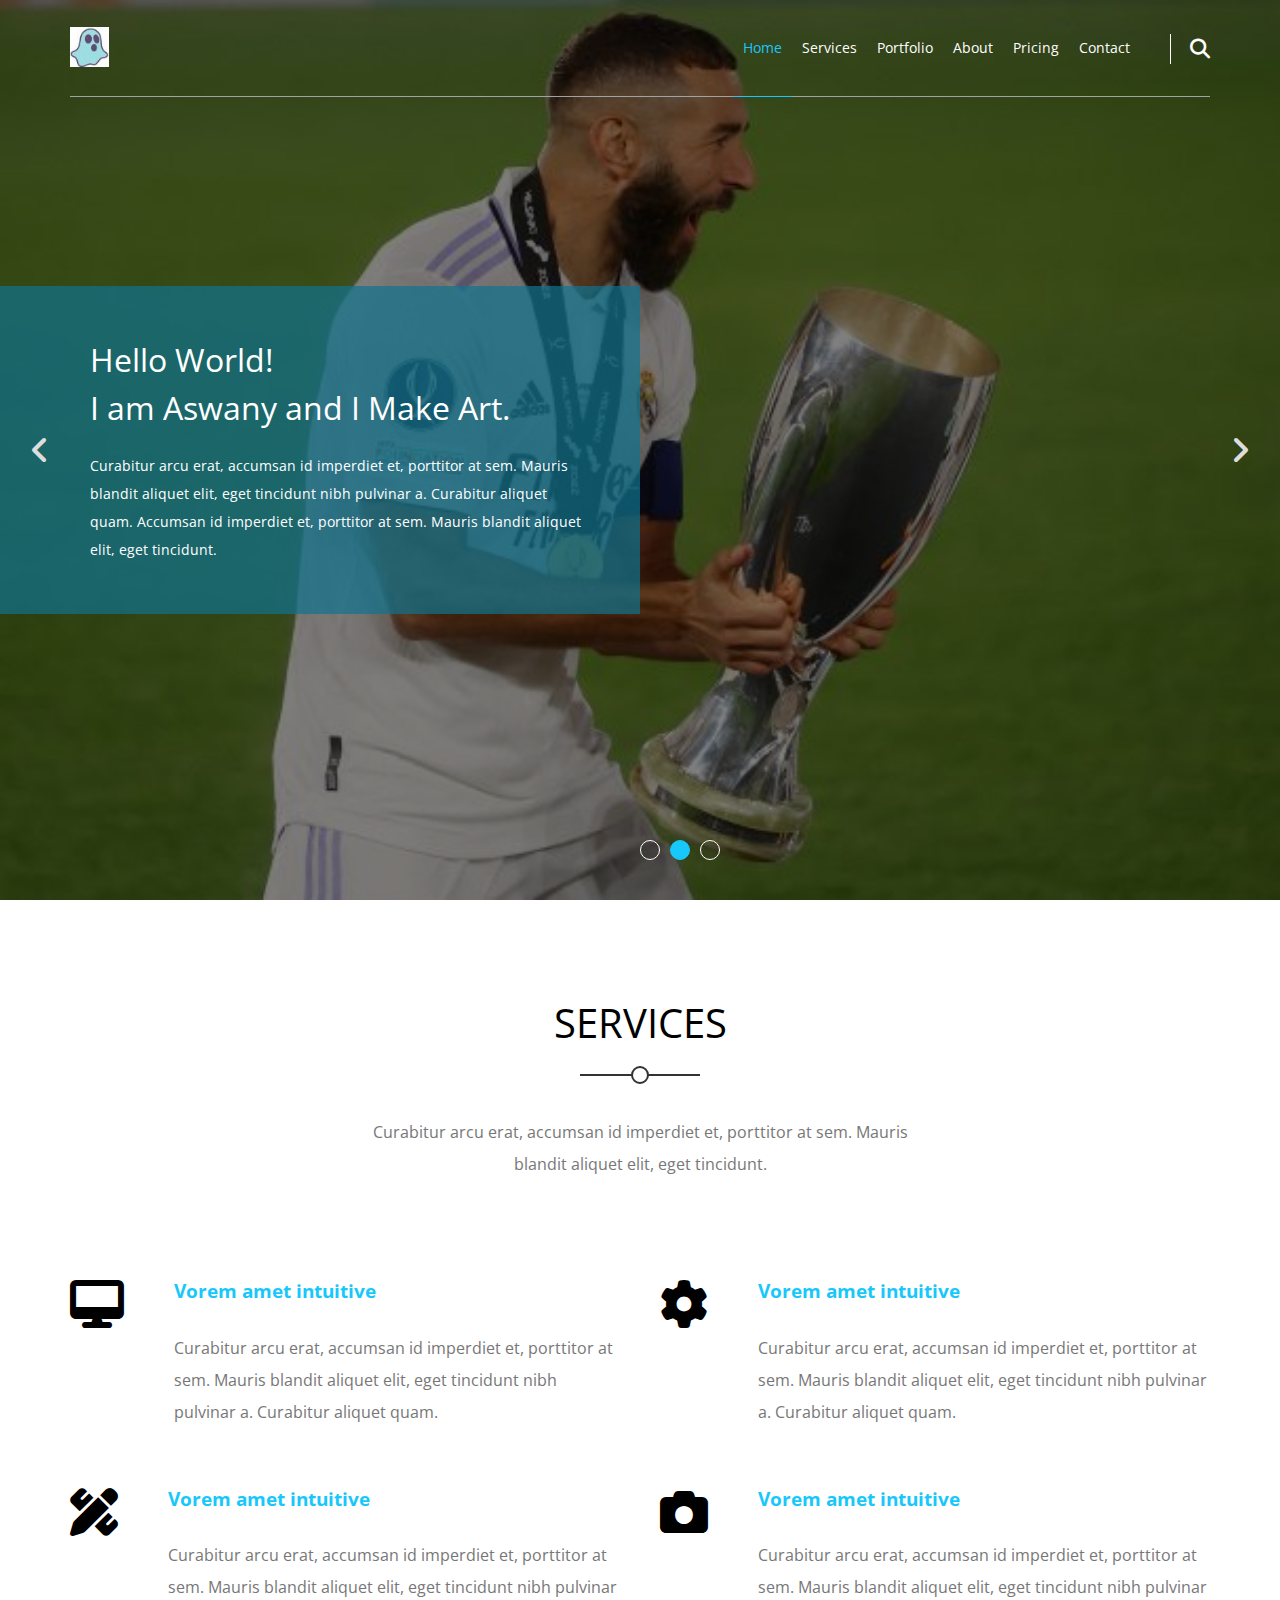
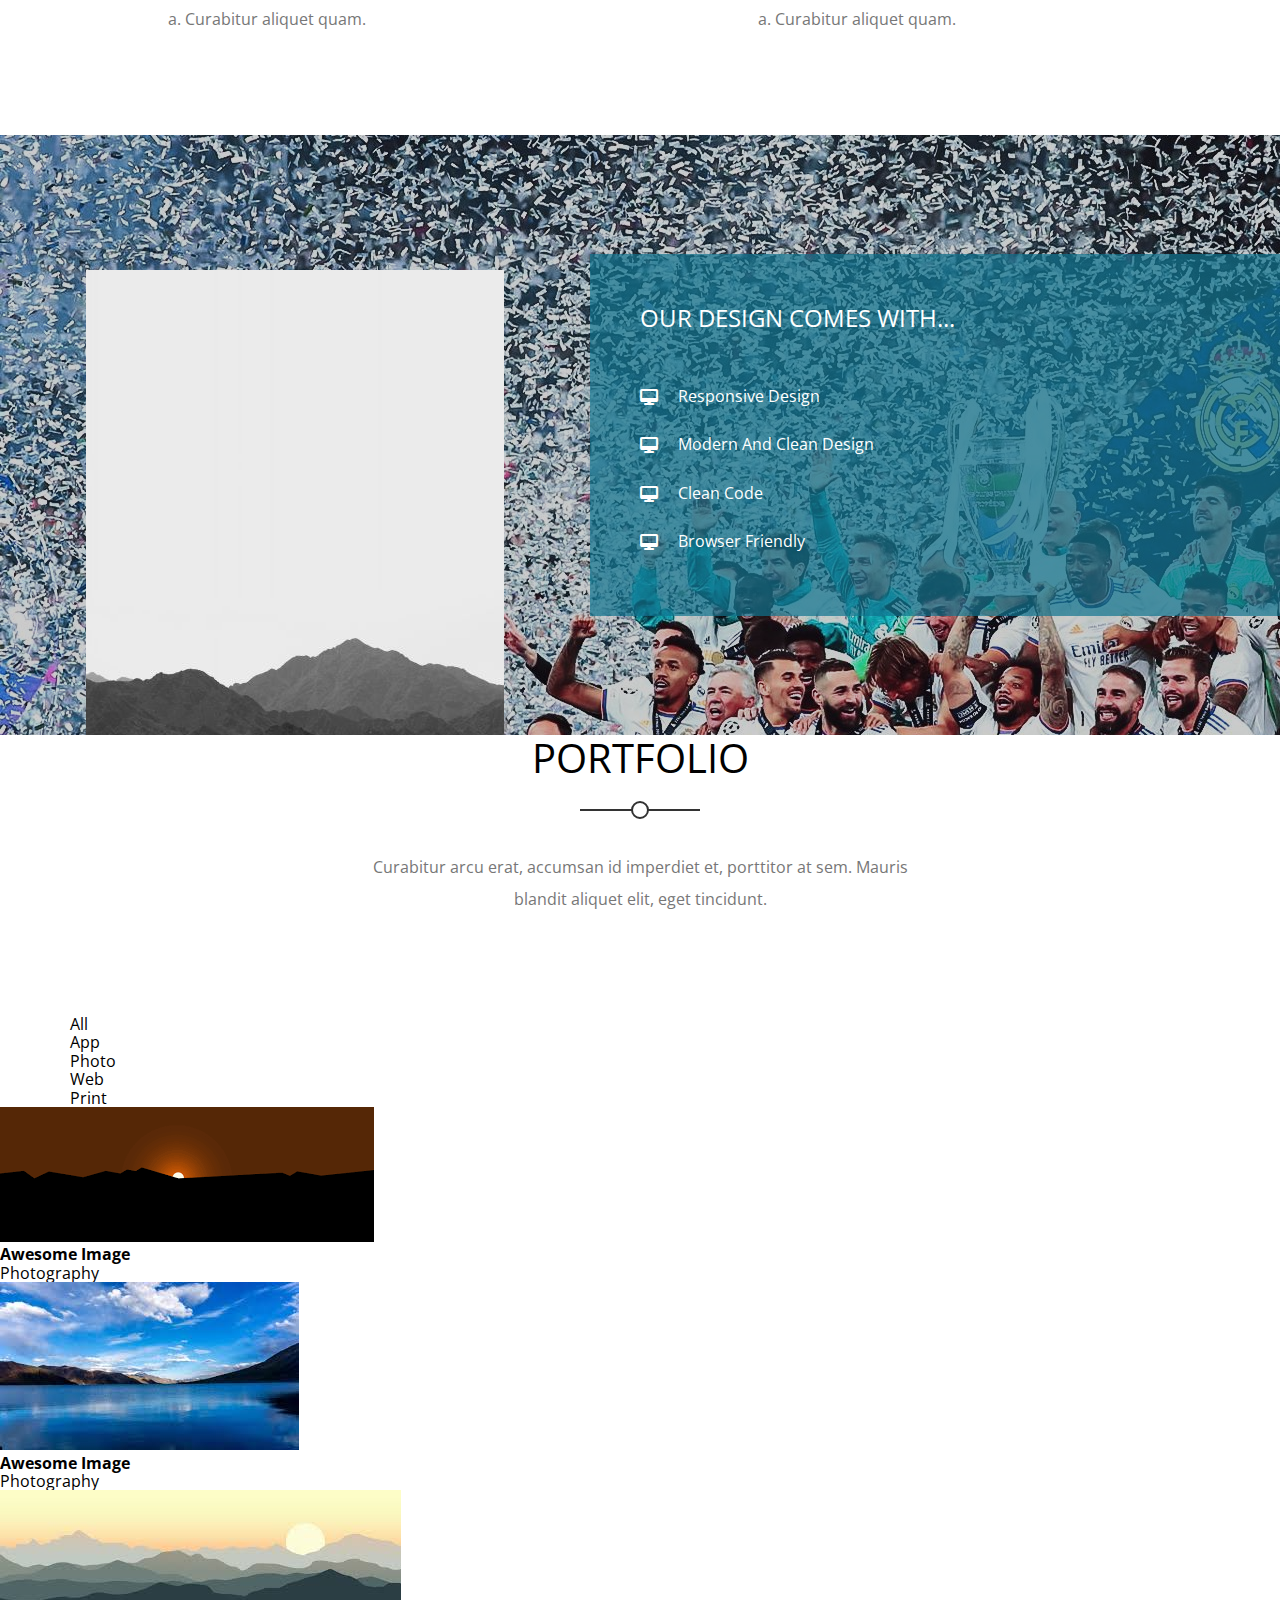
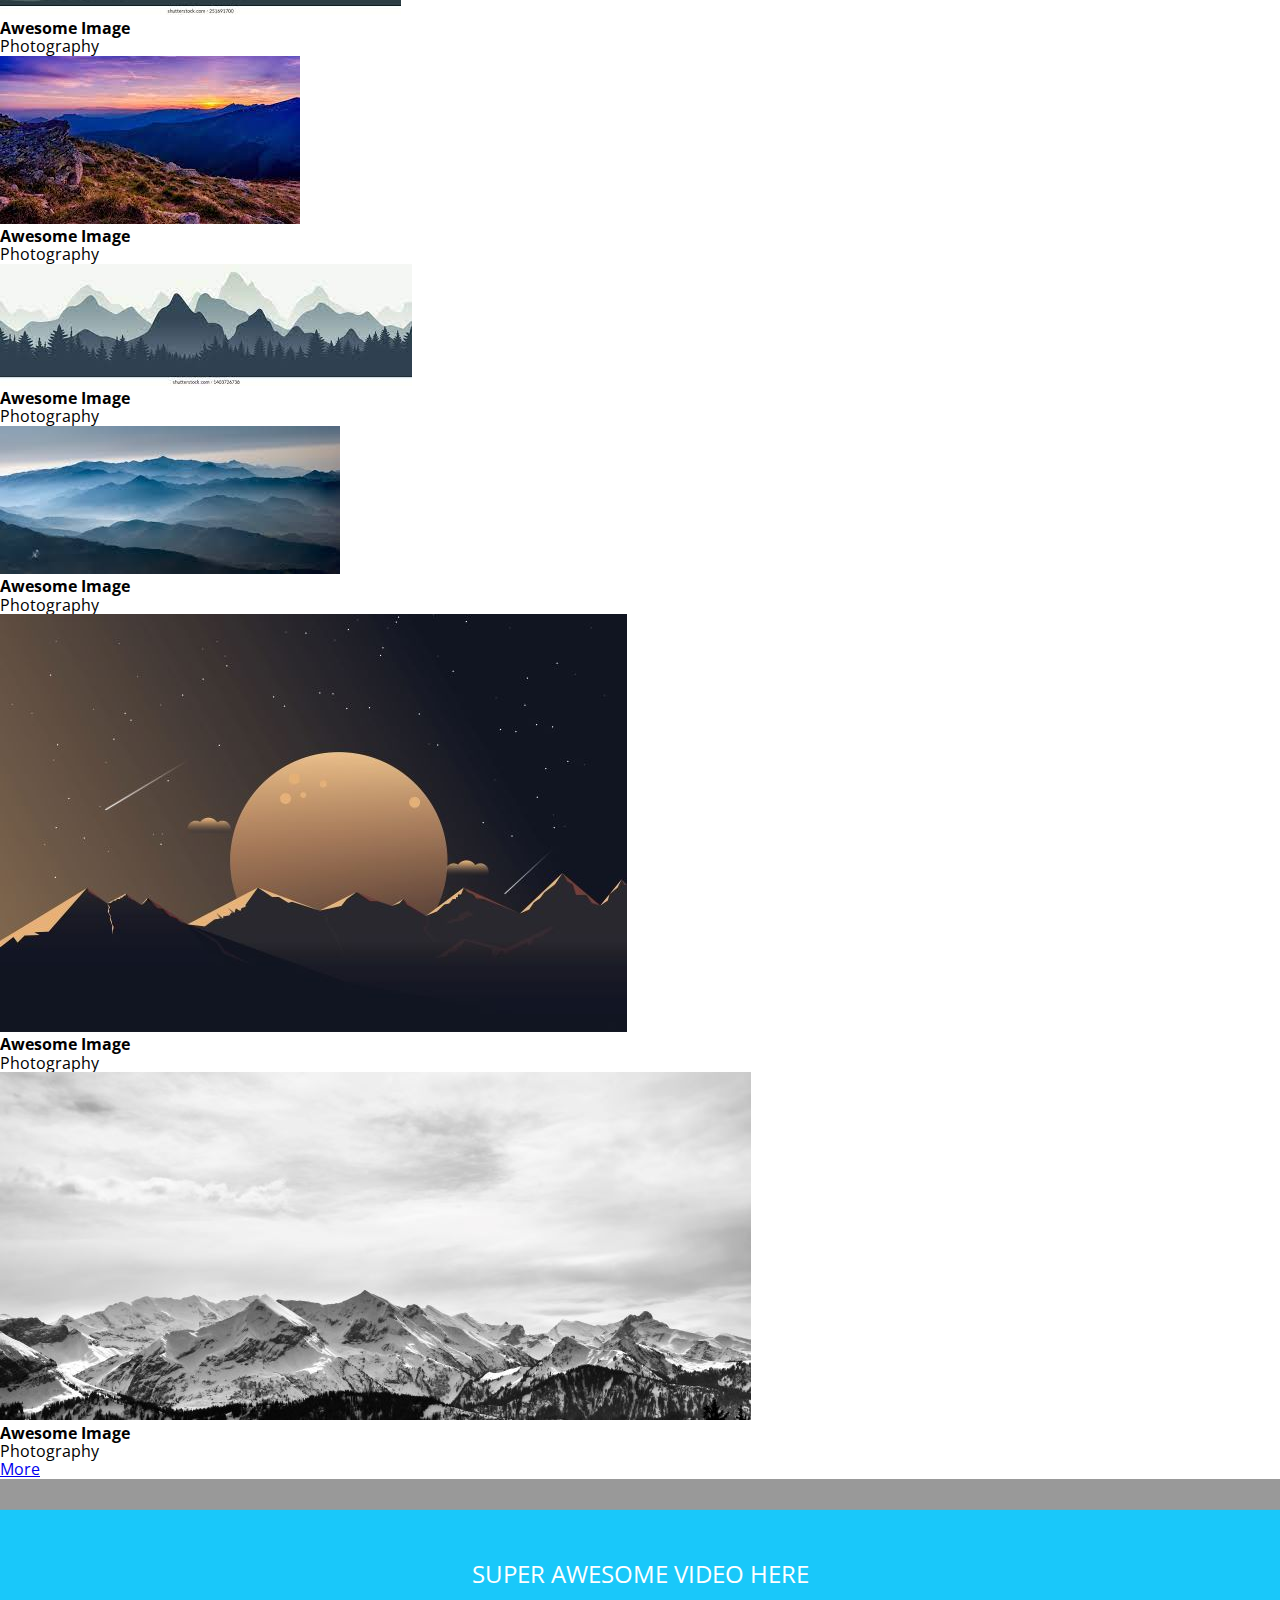
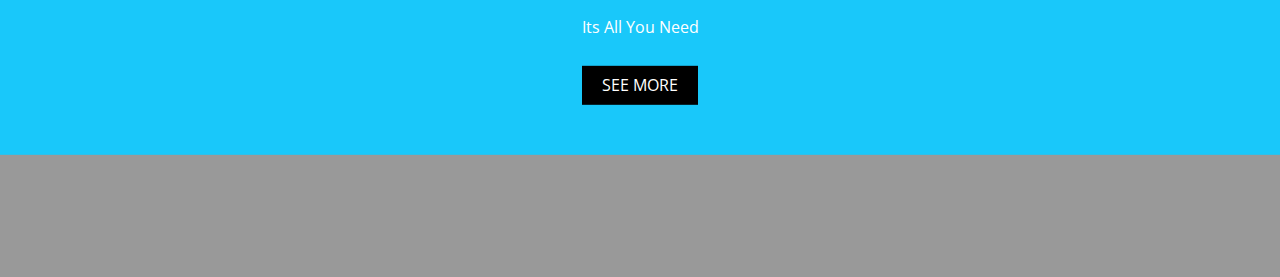
<file: index.html>
<!DOCTYPE html>
<html lang="en">
<head>
    <meta charset="UTF-8"> 
    <meta http-equiv="X-UA-Compatible" content="IE=edge">
    <meta name="viewport" content="width=device-width, initial-scale=1.0">
    <title>Aswany | Template Two</title>
    <!-- Render All Elements Normally -->
    <link rel="stylesheet" href="/css/normalize.css" />
    <!-- Font Awesome Library -->
    <link rel="stylesheet" href="/css/all.min.css" />
    <!-- Main Template CSS File -->
    <link rel="stylesheet" href="/css/kasper.css" />
    <!-- Google Fonts -->
    <link rel="preconnect" href="https://fonts.gstatic.com" />
    <link href="https://fonts.googleapis.com/css2?family=Open+Sans:wght@400;700&#038;display=swap" rel="stylesheet" />
</head>
<body>
    <!-- Start Header -->
    <header>
        <div class="container">
            <a href="#" class="logo">
                <img src="/images/logo2.jpg" alt="Logo">
            </a>
            <nav>
                <i class="fas fa-bars toggle-menu"></i>
                <ul>
                    <li><a class="active" href="#">Home</a></li>
                    <li><a href="#">Services</a></li>
                    <li><a href="#">Portfolio</a></li>
                    <li><a href="#">About</a></li>
                    <li><a href="#">Pricing</a></li>
                    <li><a href="#">Contact</a></li>
                </ul>
                <div class="form">
                    <i class="fas fa-search"></i>
                </div>
            </nav>
        </div>
    </header>
    <!-- Enf Header -->
    <!-- Start Landing -->
    <div class="landing">
        <div class="overlay"></div>
            <div class="text">
                <div class="content">
                    <h2> Hello World!<br />
                        I am Aswany and I Make Art.</h2>
                    <p>
                    Curabitur arcu erat, accumsan id imperdiet et, porttitor at sem. Mauris blandit aliquet elit, eget tincidunt
                    nibh pulvinar a. Curabitur aliquet quam. Accumsan id imperdiet et, porttitor at sem. Mauris blandit aliquet
                    elit, eget tincidunt.
                    </p>
            </div>
        </div>
        <i class="fas fa-angle-left change-background fa-2x"></i>
        <i class="fas fa-angle-right change-background fa-2x"></i>
        <ul class="bullets">
            <li></li>
            <li class="active"></li>
            <li></li>
        </ul>
    </div>
    <!-- End Landing -->
    <!-- Start services  -->
    <div class="services">
        <div class="container">
            <div class="main-heading">
                <h2>Services</h2>
                <p>
                    Curabitur arcu erat, accumsan id imperdiet et, porttitor at sem. Mauris blandit aliquet elit, eget
                    tincidunt.
                </p>
            </div>
            <div class="services-container">
                <div class="srv-box">
                    <i class="fas fa-desktop fa-3x"></i>
                    <div class="text">
                        <h3>Vorem amet intuitive</h3>
                        <p>
                            Curabitur arcu erat, accumsan id imperdiet et, porttitor at sem. Mauris blandit aliquet elit, eget
                            tincidunt nibh pulvinar a. Curabitur aliquet quam.
                        </p>
                    </div>
                </div>
                <div class="srv-box">
                    <i class="fas fa-cog fa-3x"></i>
                    <div class="text">
                        <h3>Vorem amet intuitive</h3>
                        <p>
                            Curabitur arcu erat, accumsan id imperdiet et, porttitor at sem. Mauris blandit aliquet elit, eget
                            tincidunt nibh pulvinar a. Curabitur aliquet quam.
                        </p>
                    </div>
                </div>
                <div class="srv-box">
                    <i class="fas fa-pencil-ruler fa-3x"></i>
                    <div class="text">
                        <h3>Vorem amet intuitive</h3>
                        <p>
                            Curabitur arcu erat, accumsan id imperdiet et, porttitor at sem. Mauris blandit aliquet elit, eget
                            tincidunt nibh pulvinar a. Curabitur aliquet quam.
                        </p>
                    </div>
                </div>
                <div class="srv-box">
                    <i class="fas fa-camera fa-3x"></i>
                    <div class="text">
                        <h3>Vorem amet intuitive</h3>
                        <p>
                            Curabitur arcu erat, accumsan id imperdiet et, porttitor at sem. Mauris blandit aliquet elit, eget
                            tincidunt nibh pulvinar a. Curabitur aliquet quam.
                        </p>
                    </div>
                </div>
            </div>
        </div>
    </div>
    <!-- End services  -->
    <!-- Start Design -->
    <div class="design">
        <div class="image">
            <img src="/images/design.jpg" alt="Benzema">
        </div>
        <div class="text">
            <h2>Our Design Comes With...</h2>
            <ul>
                <li>Responsive Design</li>
                <li>Modern And Clean Design</li>
                <li>Clean Code</li>
                <li>Browser Friendly</li>
            </ul>
        </div>
    </div>
    <!-- End Design -->
    <!-- Start Portfolio -->
    <div class="Portfolio">
        <div class="container">
            <div class="main-heading">
                <h2>Portfolio</h2>
                <p>
                    Curabitur arcu erat, accumsan id imperdiet et, porttitor at sem. Mauris blandit aliquet elit, eget
                    tincidunt.
                </p>
            </div>
            <ul class="shuffle">
                <li class="active">All</li>
                <li>App</li>
                <li>Photo</li>
                <li>Web</li>
                <li>Print</li>
            </ul>
        </div>
        <div class="imgs-container">
            <div class="box">
                <img src="images/1.png" alt="">
                <div class="caption">
                    <h4>Awesome Image</h4>
                    <p>Photography</p>
                </div>
            </div>
            <div class="box">
                <img src="images/2.jpeg" alt="">
                <div class="caption">
                    <h4>Awesome Image</h4>
                    <p>Photography</p>
                </div>
            </div>
            <div class="box">
                <img src="images/3.jpeg" alt="">
                <div class="caption">
                    <h4>Awesome Image</h4>
                    <p>Photography</p>
                </div>
            </div>
            <div class="box">
                <img src="images/4.jpeg" alt="">
                <div class="caption">
                    <h4>Awesome Image</h4>
                    <p>Photography</p>
                </div>
            </div>
            <div class="box">
                <img src="images/5.jpeg" alt="">
                <div class="caption">
                    <h4>Awesome Image</h4>
                    <p>Photography</p>
                </div>
            </div>
            <div class="box">
                <img src="images/6.jpeg" alt="">
                <div class="caption">
                    <h4>Awesome Image</h4>
                    <p>Photography</p>
                </div>
            </div>
            <div class="box">
                <img src="images/7.jpg" alt="">
                <div class="caption">
                    <h4>Awesome Image</h4>
                    <p>Photography</p>
                </div>
            </div>
            <div class="box">
                <img src="images/8.jpg" alt="">
                <div class="caption">
                    <h4>Awesome Image</h4>
                    <p>Photography</p>
                </div>
            </div>
        </div>
        <a href="#" class="more">More</a>
    </div>
    <!-- End Portfolio -->
    <!-- Start Video -->
    <div class="video">
        <video autoplay muted loops>
            <source src="https://www.youtube.com/watch?v=qgtFNoVBnKc&ab_channel=97robin997" type="video/mp4">
        </video>
        <div class="text">
            <h2>Super Awesome Video Here</h2>
            <p>Its All You Need</p>
            <button>See More</button>
        </div>
    </div>
    <!-- End Video -->
    </body>
</html>
</file>
<file: css/kasper.css>
/* Start Variables */
:root {
    --main-color: #19c8fa;
    --transparent-color: rgb(15 116 143 / 70%);
    --section-padding: 100px
}
/* End Variables */
/* Start Global Rules */
* {
    -webkit-box-sizing: border-box;
    -moz-box-sizing: border-box;
    box-sizing: border-box;
    padding: 0;
    margin: 0;
}
html{
    scroll-behavior: smooth;
}
body {
    font-family: "Open Sans", sans-serif;
}
ul {
    list-style: none;
}
.container {
    padding-left: 15px;
    padding-right: 15px;
    margin-left: auto;
    margin-right: auto;
}
  /* Small */
@media (min-width: 768px) {
    .container {
    width: 750px;
    }
}
  /* Medium */
@media (min-width: 992px) {
    .container {
    width: 970px;
    }
}
  /* Large */
@media (min-width: 1200px) {
    .container {
    width: 1170px;
    }
}
/* End Global Rules */
/* Start Components */
.main-heading {
    text-align: center;
}
.main-heading h2 {
    font-weight: normal;
    font-size: 40px;
    position: relative;
    margin-bottom: 70px;
    text-transform: uppercase;
}
.main-heading h2::before {
    content: '';
    position: absolute;
    left: 50%;
    transform:  translateX(-50%);
    height: 2px;
    background-color: #333;
    bottom: -30px;
    width: 120px;
}
.main-heading h2::after {
    content: '';
    position:absolute;
    left: 50%;
    transform: translateX(-50%);
    width: 14px;
    height: 14px;
    border-radius: 50%;
    border: 2px  solid #333;
    bottom: -38px;
    background-color: white;
}
.main-heading p {
    width: 550px;
    margin: 0 auto 100px;
    max-width: 100%;
    line-height: 2;
    color: #777;
}
/* End Components */
/* Start Header */
header {
    position: absolute;
    left: 0;
    width: 100%;
    z-index: 2;
}
header .container {
    display: flex;
    justify-content: space-between;
    align-items: center;
    position: relative;
    min-height: 97px;
}
header .container::after {
    content: '';
    position: absolute;
    height: 1px;
    background-color: #a2a2a2;
    bottom: 0;
    width: calc(100% - 30px);
    left: 15px;
}
header .logo img {
    height: 40px;
}
header nav {
    flex: 1;
    display: flex;
    align-items: center;
    justify-content: flex-end;
}
header nav .toggle-menu {
    color: white;
    font-size: 22px;
}
@media (min-width: 768px) {
    header nav .toggle-menu{
    display: none;
}
}
header nav ul {
    display: flex;
}
@media (max-width: 767px) {
    header nav ul {
        display: none;
    }
    header nav .toggle-menu:hover + ul {
        display: flex;
        flex-direction: column;
        position: absolute;
        top: 100%;
        left: 0;
        width: 100%;
        background-color: rgb(0 0 0 / 50%);
    }
    header nav ul li a {
        padding: 15px !important;
    }
}
header nav ul li a {
    padding: 40px 10px;
    display: block;
    color: white;
    text-decoration: none;
    font-size: 14px;
    transition: 0.3s;
    position: relative;
    z-index: 2;
}
header nav ul li a.active,
header nav ul li a:hover {
    color: var(--main-color);
    border-bottom:1px solid var(--main-color); 
}
header nav .form {
    width: 40px;
    height: 30px;
    position: relative;
    margin-left: 30px;
    border-left: 1px solid white;
}
header nav .form i {
    color: white;
    position: absolute;
    font-size: 20px;
    top: 50%;
    transform: translateY(-50%);
    right: 0;
}
/* End Header */
/* Start Landing */
.landing {
    min-height: 100vh;
    background-color: #1f2021;
    background-image: url(/images/Benzema.jpg);
    background-size: cover;
    position: relative;
}
.landing .overlay {
    position: absolute;
    left: 0;
    top: 0;
    width: 100%;
    height: 100%;
    background-color: rgb(0 0 0 / 50%);
}
.landing .text {
    position: absolute;
    left: 0;
    top: 50%;
    transform: translateY(-50%);
    width: 50%;
    padding: 50px;
    background-color: var(--transparent-color);
    color: white;
    display: flex;
    justify-content: flex-end;
}
.landing .text .content {
    max-width: 500px;
}
@media (max-width: 767px) {
    .landing .text {
        width: 100%;
    }
    .landing .text .content {
        max-width: 100%;
    }
}
.landing .text .content h2 {
    font-size: 32px;
    font-weight: normal;
    line-height: 1.5;
    margin-bottom: 20px;
}
.landing .text .content p {
    font-size: 14px;
    line-height: 2;
}
.landing .change-background {
    position: absolute;
    top: 50%;
    transform: translateY(-50%);
    color: #ddd;
}
@media (max-width: 767px) {
    .landing .change-background {
        display: none;
    }
}
.landing .fa-angle-left {
    left: 30px;
}
.landing .fa-angle-right {
    right: 30px;
}
.landing .bullets {
    position: absolute;
    left: 50%;
    transform: translateY(-50%);
    bottom: 30px;
    display: flex;
}
.landing .bullets li {
    width: 20px;
    height: 20px;
    border: 1px solid white;
    border-radius: 50%;
    margin-right: 10px;
}
.landing .bullets li.active{
    background-color: var(--main-color);
    border-color: var(--main-color);
}
/* End Landing */
/* Start Services */
.services {
    padding-top: var(--section-padding);
    padding-bottom: var(--section-padding);
}
@media (min-width: 768px) {
    .services .services-container {
        display: grid;
        grid-template-columns: repeat(auto-fill, minmax(450px, 1fr));
        grid-column-gap: 40px;
        grid-row-gap: 60px;
    }
}
.services .srv-box {
    display: flex;
}
.services .srv-box i {
    margin-right: 50px;
}
@media (max-width: 767px) {
    .services .srv-box {
        display: flex;
        flex-direction: column;
        text-align: center;
        margin-bottom: 40px;
    }
    .services .srv-box i {
        margin: 0 0 30px;
    }
}
.services .srv-box h3 {
    margin-bottom: 30px;
    color: var(--main-color);
}
.services .srv-box p {
    line-height: 2;
    color: #777;
}
/* End Services */
/* Start Design */
.design {
    padding-top: var(--section-padding);
    padding-bottom: var(--section-padding);
    height: 600px;
    position: relative;
    background-image: url(/images/UCL\ 2022.jpg);
    display: flex;
    align-items: center;
    overflow: hidden;
}
.design::before {
    content: '';
    position: absolute;
    left: 0;
    top: 0;
    width: 100%;
    height: 100%;
    background-color: rgb(0 0 0 / 20%);
}
.design .image,
.design .text{
    position: relative;
    z-index: 2;
    flex: 1;
}
.design .image {
    text-align: center;
}
@media (max-width: 767px) {
    .design .image {
        display: none;
    }
}
.design .image img {
    position: relative;
    bottom: -150px;
}
.design .text {
    color: white;
    padding: 50px;
    background-color: var(--transparent-color);
}
.design .text h2 {
    font-weight: normal;
    text-transform: uppercase;
    margin-bottom: 40px;
}
.design .text ul li {
    padding: 15px 0;
}
.design .text ul li::before {
    font-family: "Font Awesome 5 Free";
    content: '\f108';
    font-weight: 900;
    margin-right: 20px;
    position: relative;
    top: 1px;
}
/* End Design */
/* Start Portfolio */
.portfolio {
    padding-top: var(--section-padding);
    padding-bottom: var(--section-padding);
}
.portfolio .shuffle {
    display: flex;
    justify-content: center;
}
.portfolio .shuffle li {
    padding: 10px;
}
.portfolio .shuffle li.active {
    background-color: var(--main-color);
    color: white;
}
.portfolio .imgs-container {
    display: flex;
    flex-wrap: wrap;
    margin-top: 60px;
}
.portfolio .imgs-container .box {
    overflow: hidden;
    position: relative;
}
.portfolio .imgs-container .box:hover .caption {
    bottom: 0;
}
.portfolio .imgs-container .box:hover .img {
    transform: rotate(3deg) scale(1.1);
}
@media (min-width: 768px) {
    .portfolio .imgs-container .box {
        flex-basis: 50%;
    }
}
@media (min-width: 1199px) {
    .portfolio .imgs-container .box {
        flex-basis: 25%;
    }
}
.portfolio .imgs-container .box img {
    max-width: 100%;
    transition: 0.3s;
}
.portfolio .imgs-container .box .caption {
    position: absolute;
    left: 0;
    padding: 20px;
    background-color: white;
    width: 100%;
    transition: 0.3s;
    bottom: -100%;
}
.portfolio .imgs-container .box .caption h4 {
    font-weight: normal;
    margin-bottom: 10px;
}
.portfolio .imgs-container .box .caption p {
    color: var(--main-color);
}
.portfolio .more {
    background-color: var(--main-color);
    color: white;
    padding: 15px 20px;
    display: block;
    width: fit-content;
    margin: 30px auto;
    text-decoration: none;
    text-transform: uppercase;
}
/* End Portfolio */
/* Start Video */
.video {
    position: relative;
}
.video::before {
    content: "";
    position: absolute;
    left: 0;
    top: 0;
    width: 100%;
    height: 100%;
    background-color: rgb(0 0 0 / 40%);
}
.video video {
    width: 100%;
}
.video .text {
    width: 100%;
    position: relative;
    top: 50%;
    transform: translateY(-50%);
    padding: 50px;
    background-color: var(--main-color);
    color: white;
    text-align: center;
}
.video .text h2 {
    margin: 0 0 30px;
    text-transform: uppercase;
    font-weight: normal;
}
.video .text p {
    margin-bottom: 30px;
}
.video .text button {
    background-color: black;
    color: white;
    padding: 10px 20px;
    border: none;
    text-transform: uppercase;
}
/* End Video */
</file>
